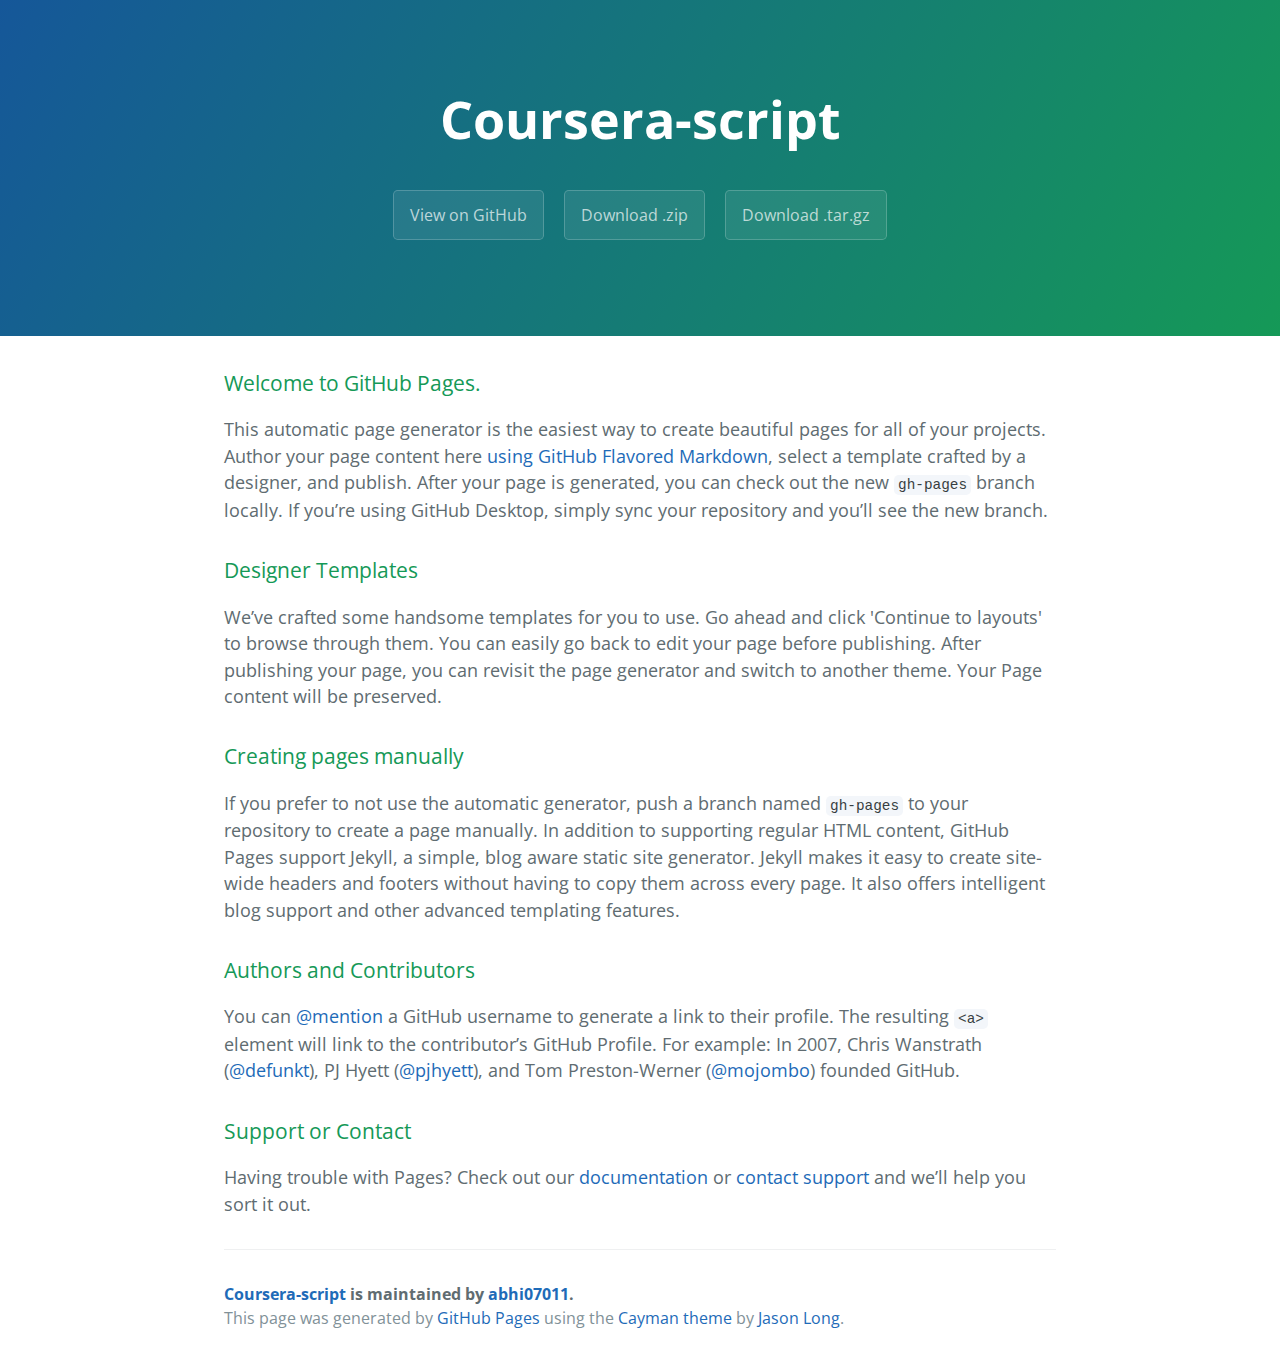
<file: index.html>
<!DOCTYPE html>
<html lang="en-us">
  <head>
    <meta charset="UTF-8">
    <title>Coursera-script by abhi07011</title>
    <meta name="viewport" content="width=device-width, initial-scale=1">
    <link rel="stylesheet" type="text/css" href="stylesheets/normalize.css" media="screen">
    <link href='https://fonts.googleapis.com/css?family=Open+Sans:400,700' rel='stylesheet' type='text/css'>
    <link rel="stylesheet" type="text/css" href="stylesheets/stylesheet.css" media="screen">
    <link rel="stylesheet" type="text/css" href="stylesheets/github-light.css" media="screen">
  </head>
  <body>
    <section class="page-header">
      <h1 class="project-name">Coursera-script</h1>
      <h2 class="project-tagline"></h2>
      <a href="https://github.com/abhi07011/coursera-script" class="btn">View on GitHub</a>
      <a href="https://github.com/abhi07011/coursera-script/zipball/master" class="btn">Download .zip</a>
      <a href="https://github.com/abhi07011/coursera-script/tarball/master" class="btn">Download .tar.gz</a>
    </section>

    <section class="main-content">
      <h3>
<a id="welcome-to-github-pages" class="anchor" href="#welcome-to-github-pages" aria-hidden="true"><span aria-hidden="true" class="octicon octicon-link"></span></a>Welcome to GitHub Pages.</h3>

<p>This automatic page generator is the easiest way to create beautiful pages for all of your projects. Author your page content here <a href="https://guides.github.com/features/mastering-markdown/">using GitHub Flavored Markdown</a>, select a template crafted by a designer, and publish. After your page is generated, you can check out the new <code>gh-pages</code> branch locally. If you’re using GitHub Desktop, simply sync your repository and you’ll see the new branch.</p>

<h3>
<a id="designer-templates" class="anchor" href="#designer-templates" aria-hidden="true"><span aria-hidden="true" class="octicon octicon-link"></span></a>Designer Templates</h3>

<p>We’ve crafted some handsome templates for you to use. Go ahead and click 'Continue to layouts' to browse through them. You can easily go back to edit your page before publishing. After publishing your page, you can revisit the page generator and switch to another theme. Your Page content will be preserved.</p>

<h3>
<a id="creating-pages-manually" class="anchor" href="#creating-pages-manually" aria-hidden="true"><span aria-hidden="true" class="octicon octicon-link"></span></a>Creating pages manually</h3>

<p>If you prefer to not use the automatic generator, push a branch named <code>gh-pages</code> to your repository to create a page manually. In addition to supporting regular HTML content, GitHub Pages support Jekyll, a simple, blog aware static site generator. Jekyll makes it easy to create site-wide headers and footers without having to copy them across every page. It also offers intelligent blog support and other advanced templating features.</p>

<h3>
<a id="authors-and-contributors" class="anchor" href="#authors-and-contributors" aria-hidden="true"><span aria-hidden="true" class="octicon octicon-link"></span></a>Authors and Contributors</h3>

<p>You can <a href="https://help.github.com/articles/basic-writing-and-formatting-syntax/#mentioning-users-and-teams" class="user-mention">@mention</a> a GitHub username to generate a link to their profile. The resulting <code>&lt;a&gt;</code> element will link to the contributor’s GitHub Profile. For example: In 2007, Chris Wanstrath (<a href="https://github.com/defunkt" class="user-mention">@defunkt</a>), PJ Hyett (<a href="https://github.com/pjhyett" class="user-mention">@pjhyett</a>), and Tom Preston-Werner (<a href="https://github.com/mojombo" class="user-mention">@mojombo</a>) founded GitHub.</p>

<h3>
<a id="support-or-contact" class="anchor" href="#support-or-contact" aria-hidden="true"><span aria-hidden="true" class="octicon octicon-link"></span></a>Support or Contact</h3>

<p>Having trouble with Pages? Check out our <a href="https://help.github.com/pages">documentation</a> or <a href="https://github.com/contact">contact support</a> and we’ll help you sort it out.</p>

      <footer class="site-footer">
        <span class="site-footer-owner"><a href="https://github.com/abhi07011/coursera-script">Coursera-script</a> is maintained by <a href="https://github.com/abhi07011">abhi07011</a>.</span>

        <span class="site-footer-credits">This page was generated by <a href="https://pages.github.com">GitHub Pages</a> using the <a href="https://github.com/jasonlong/cayman-theme">Cayman theme</a> by <a href="https://twitter.com/jasonlong">Jason Long</a>.</span>
      </footer>

    </section>

  
  </body>
</html>
</file>
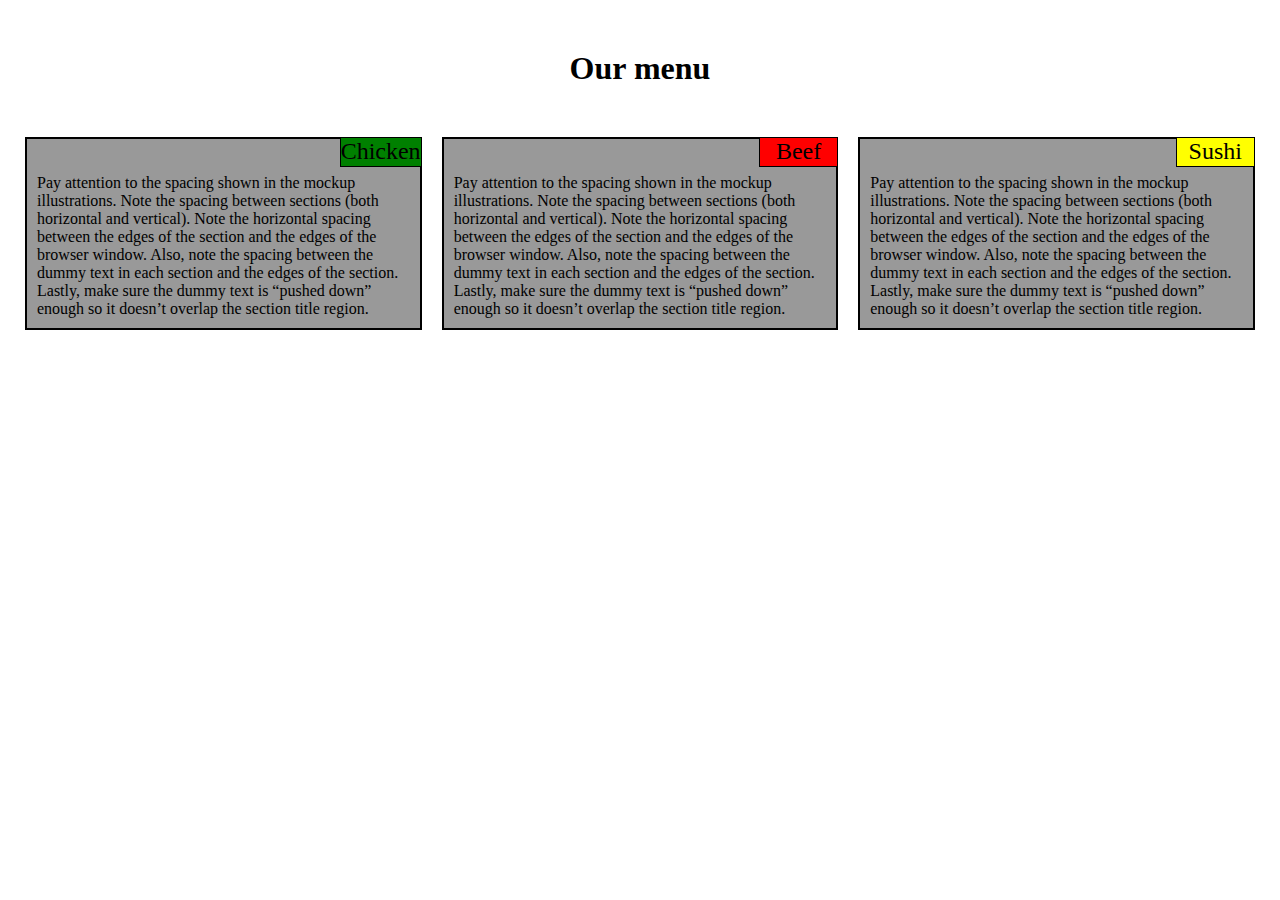
<file: module2-solution/index.html>
<!DOCTYPE html>
<html>
<head>
<meta charset="utf-8">
<meta name="viewport" content="width=device-width, initial-scale=1">
<title>Assignment</title>
<LINK href="css/mystyle.css" rel="stylesheet" type="text/css">
</head>
<body>
<h1>Our menu</h1>

<div class="row">
  <div class="col-lg col-lg-1 col-md col-md-1 "><div class="container"><p id="hp1" class="header">Chicken</p></div><div><p class="content">Pay attention to the spacing shown in the mockup illustrations. Note the spacing between sections (both horizontal and vertical). Note the horizontal spacing between the edges of the section and the edges of the browser window. Also, note the spacing between the dummy text in each section and the edges of the section. Lastly, make sure the dummy text is “pushed down” enough so it doesn’t overlap the section title region.</p></div></div>
  <div class="col-lg col-lg-2 col-md col-md-2 "><div class="container"><p id="hp2" class="header">Beef</p></div><div><p class="content">Pay attention to the spacing shown in the mockup illustrations. Note the spacing between sections (both horizontal and vertical). Note the horizontal spacing between the edges of the section and the edges of the browser window. Also, note the spacing between the dummy text in each section and the edges of the section. Lastly, make sure the dummy text is “pushed down” enough so it doesn’t overlap the section title region.</p></div></div>
  <div class="col-lg col-lg-3 col-md col-md-3 "><div class="container"><p id="hp3" class="header">Sushi</p></div><div><p class="content">Pay attention to the spacing shown in the mockup illustrations. Note the spacing between sections (both horizontal and vertical). Note the horizontal spacing between the edges of the section and the edges of the browser window. Also, note the spacing between the dummy text in each section and the edges of the section. Lastly, make sure the dummy text is “pushed down” enough so it doesn’t overlap the section title region.</p></div></div>
</div>

</body>
</html>
</file>
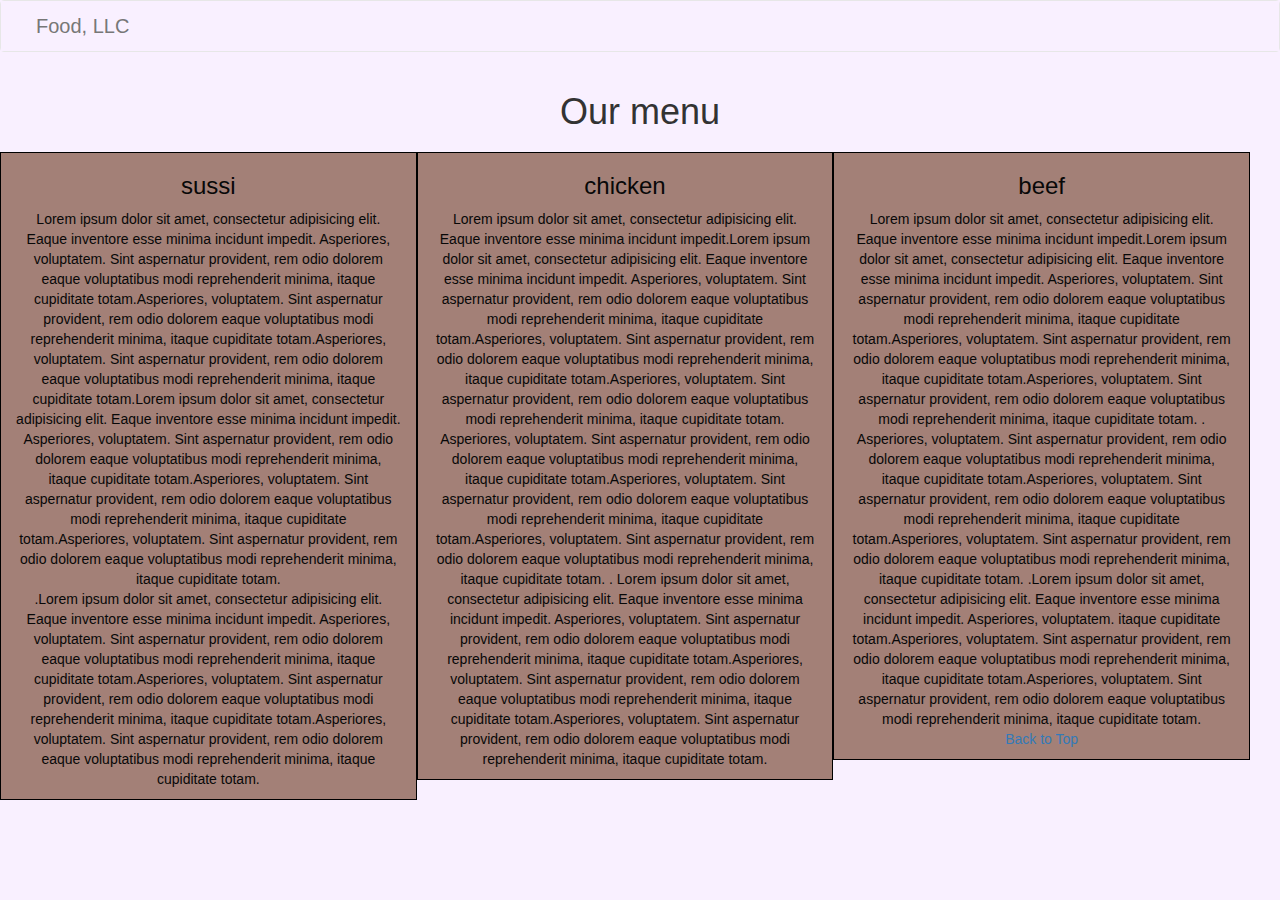
<file: module3-solution/index.html>
<!DOCTYPE html>
<html>
<head>
  <meta charset="utf-8">
  <meta name="viewport" content="width=device-width, initial-scale=1">
  <title>Assignment</title>
  <LINK href="css/bootstrap.css" rel="stylesheet" type="text/css">
    <LINK href="css/mystyle.css" rel="stylesheet" type="text/css">
      <script src="js/jquery-2.1.4.min.js"></script>
      <script src="js/bootstrap.min.js"></script>

    </head>
    <body>
      <header>
        <nav id="header-nav" class="navbar navbar-default">
          <div class="container-fluid">
            <div class="navbar-header">
              <div class="navbar-brand">
                Food, LLC
              </div>
              <button type="button" class="navbar-toggle collapsed" data-toggle="collapse" data-target="#collapsable-nav" aria-expanded="false">
                <span class="sr-only">Toggle navigation</span>
                <span class="icon-bar"></span>
                <span class="icon-bar"></span>
                <span class="icon-bar"></span>
              </button>
            </div>
            <div id="collapsable-nav" class="collapse navbar-collapse">
              <ul id="nav-list" class="nav navbar-nav navbar-right">
                <li class="text-center visible-xs"><a href="#section1">Chicken</a></li>
                <li class="text-center visible-xs"><a href="#section2">Beef</a></li>
                <li class="text-center visible-xs"><a href="#section3">Sushi</a></li>
              </ul><!-- #nav-list -->
            </div><!-- .collapse .navbar-collapse -->
          </div>
        </nav>
      </header>
      <div class="container-fluid">
        <h1 class="text-center">Our menu</h1>
		 <div class="row">
        <section  id ="section1" class="menu-item-description col-lg-4 col-md-6">   
         <div id="row1">
            <h3 class="menu-item-title">sussi</h3>
            <p class="menu-item-details">Lorem ipsum dolor sit amet, consectetur adipisicing elit. Eaque inventore esse minima incidunt impedit. Asperiores, voluptatem. Sint aspernatur provident, rem odio dolorem eaque voluptatibus modi reprehenderit minima, itaque cupiditate totam.Asperiores, voluptatem. Sint aspernatur provident, rem odio dolorem eaque voluptatibus modi reprehenderit minima, itaque cupiditate totam.Asperiores, voluptatem. Sint aspernatur provident, rem odio dolorem eaque voluptatibus modi reprehenderit minima, itaque cupiditate totam.Lorem ipsum dolor sit amet, consectetur adipisicing elit. Eaque inventore esse minima incidunt impedit. Asperiores, voluptatem. Sint aspernatur provident, rem odio dolorem eaque voluptatibus modi reprehenderit minima, itaque cupiditate totam.Asperiores, voluptatem. Sint aspernatur provident, rem odio dolorem eaque voluptatibus modi reprehenderit minima, itaque cupiditate totam.Asperiores, voluptatem. Sint aspernatur provident, rem odio dolorem eaque voluptatibus modi reprehenderit minima, itaque cupiditate totam.<br>
              .Lorem ipsum dolor sit amet, consectetur adipisicing elit. Eaque inventore esse minima incidunt impedit. Asperiores, voluptatem. Sint aspernatur provident, rem odio dolorem eaque voluptatibus modi reprehenderit minima, itaque cupiditate totam.Asperiores, voluptatem. Sint aspernatur provident, rem odio dolorem eaque voluptatibus modi reprehenderit minima, itaque cupiditate totam.Asperiores, voluptatem. Sint aspernatur provident, rem odio dolorem eaque voluptatibus modi reprehenderit minima, itaque cupiditate totam.
        <br> 
          </div>
          </section>

      <section id ="section2" class="menu-item-description col-lg-4 col-md-6">
    <div id="row2">
     
            <h3 class="menu-item-title">chicken</h3>
            <p class="menu-item-details">Lorem ipsum dolor sit amet, consectetur adipisicing elit. Eaque inventore esse minima incidunt impedit.Lorem ipsum dolor sit amet, consectetur adipisicing elit. Eaque inventore esse minima incidunt impedit. Asperiores, voluptatem. Sint aspernatur provident, rem odio dolorem eaque voluptatibus modi reprehenderit minima, itaque cupiditate totam.Asperiores, voluptatem. Sint aspernatur provident, rem odio dolorem eaque voluptatibus modi reprehenderit minima, itaque cupiditate totam.Asperiores, voluptatem. Sint aspernatur provident, rem odio dolorem eaque voluptatibus modi reprehenderit minima, itaque cupiditate totam.
         Asperiores, voluptatem. Sint aspernatur provident, rem odio dolorem eaque voluptatibus modi reprehenderit minima, itaque cupiditate totam.Asperiores, voluptatem. Sint aspernatur provident, rem odio dolorem eaque voluptatibus modi reprehenderit minima, itaque cupiditate totam.Asperiores, voluptatem. Sint aspernatur provident, rem odio dolorem eaque voluptatibus modi reprehenderit minima, itaque cupiditate totam.
        . Lorem ipsum dolor sit amet, consectetur adipisicing elit. Eaque inventore esse minima incidunt impedit. Asperiores, voluptatem. Sint aspernatur provident, rem odio dolorem eaque voluptatibus modi reprehenderit minima, itaque cupiditate totam.Asperiores, voluptatem. Sint aspernatur provident, rem odio dolorem eaque voluptatibus modi reprehenderit minima, itaque cupiditate totam.Asperiores, voluptatem. Sint aspernatur provident, rem odio dolorem eaque voluptatibus modi reprehenderit minima, itaque cupiditate totam.
        </div>
        </section>
      
     
<section id ="section3" class="menu-item-description col-lg-4 col-md-12">
    <div id="row3">
     
            <h3 class="menu-item-title">beef</h3>
            <p class="menu-item-details"> Lorem ipsum dolor sit amet, consectetur adipisicing elit. Eaque inventore esse minima incidunt impedit.Lorem ipsum dolor sit amet, consectetur adipisicing elit. Eaque inventore esse minima incidunt impedit. Asperiores, voluptatem. Sint aspernatur provident, rem odio dolorem eaque voluptatibus modi reprehenderit minima, itaque cupiditate totam.Asperiores, voluptatem. Sint aspernatur provident, rem odio dolorem eaque voluptatibus modi reprehenderit minima, itaque cupiditate totam.Asperiores, voluptatem. Sint aspernatur provident, rem odio dolorem eaque voluptatibus modi reprehenderit minima, itaque cupiditate totam.
        . Asperiores, voluptatem. Sint aspernatur provident, rem odio dolorem eaque voluptatibus modi reprehenderit minima, itaque cupiditate totam.Asperiores, voluptatem. Sint aspernatur provident, rem odio dolorem eaque voluptatibus modi reprehenderit minima, itaque cupiditate totam.Asperiores, voluptatem. Sint aspernatur provident, rem odio dolorem eaque voluptatibus modi reprehenderit minima, itaque cupiditate totam.
        .Lorem ipsum dolor sit amet, consectetur adipisicing elit. Eaque inventore esse minima incidunt impedit. Asperiores, voluptatem. itaque cupiditate totam.Asperiores, voluptatem. Sint aspernatur provident, rem odio dolorem eaque voluptatibus modi reprehenderit minima, itaque cupiditate totam.Asperiores, voluptatem. Sint aspernatur provident, rem odio dolorem eaque voluptatibus modi reprehenderit minima, itaque cupiditate totam.
        <br>
              <a href="#header-nav">Back to Top</a>
		</div>
        </section>
		</div>
  </div>

    </body>
    </html>
</file>
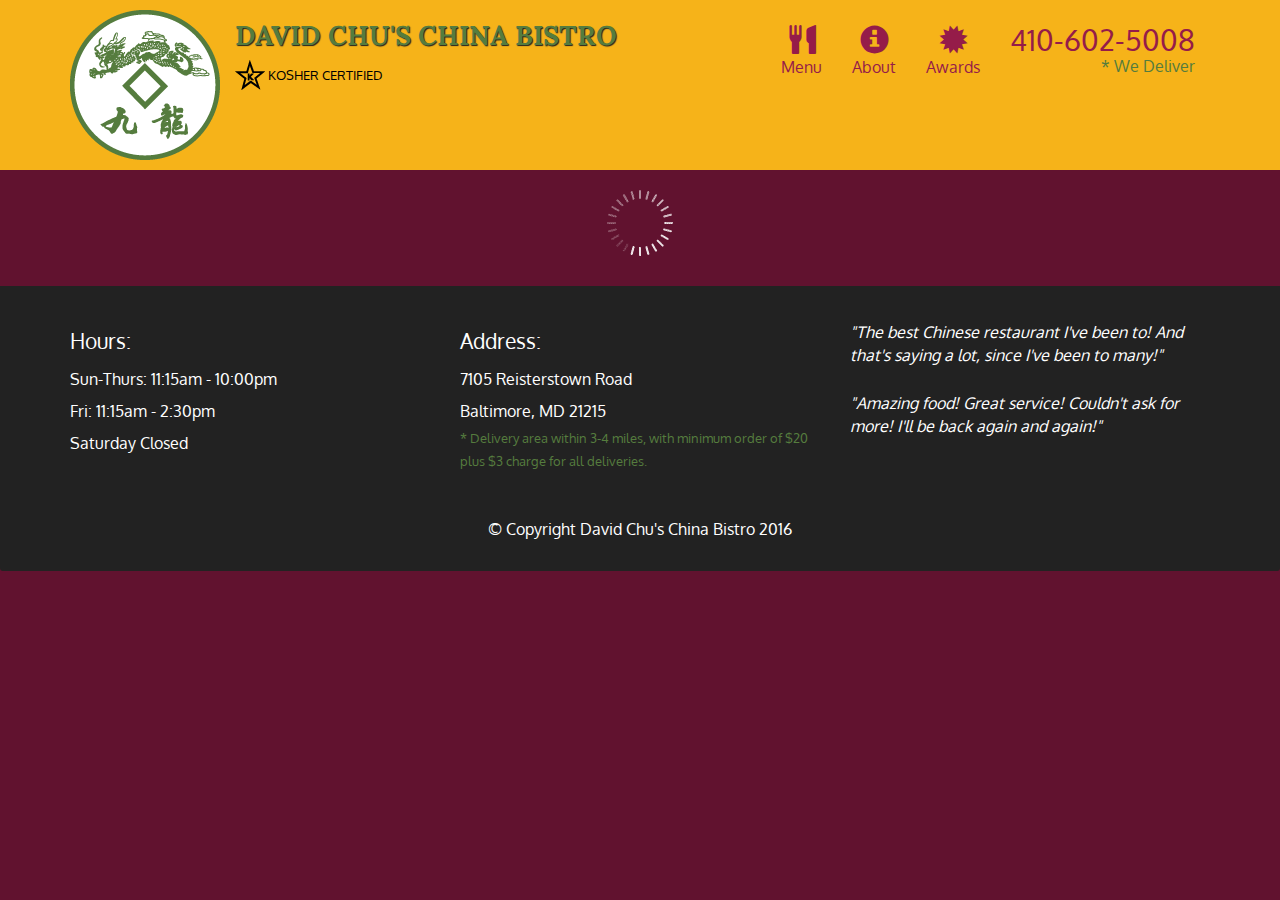
<file: module5-solution/index.html>
<!doctype html>
<html lang="en">
  <head>
    <meta charset="utf-8">
    <meta http-equiv="X-UA-Compatible" content="IE=edge">
    <meta name="viewport" content="width=device-width, initial-scale=1">
    <title>David Chu's China Bistro</title>
    <link rel="stylesheet" href="css/bootstrap.min.css">
    <link rel="stylesheet" href="css/styles.css">
    <link href='https://fonts.googleapis.com/css?family=Oxygen:400,300,700' rel='stylesheet' type='text/css'>
    <link href='https://fonts.googleapis.com/css?family=Lora' rel='stylesheet' type='text/css'>
  </head>
<body>
  <header>
    <nav id="header-nav" class="navbar navbar-default">
      <div class="container">
        <div class="navbar-header">
          <a href="index.html" class="pull-left visible-md visible-lg">
            <div id="logo-img" alt="Logo image"></div>
          </a>

          <div class="navbar-brand">
            <a href="index.html"><h1>David Chu's China Bistro</h1></a>
            <p>
              <img src="images/star-k-logo.png" alt="Kosher certification">
              <span>Kosher Certified</span>
            </p>
          </div>

          <button id="navbarToggle" type="button" class="navbar-toggle collapsed" data-toggle="collapse" data-target="#collapsable-nav" aria-expanded="false">
            <span class="sr-only">Toggle navigation</span>
            <span class="icon-bar"></span>
            <span class="icon-bar"></span>
            <span class="icon-bar"></span>
          </button>
        </div>
        
        <div id="collapsable-nav" class="collapse navbar-collapse">
           <ul id="nav-list" class="nav navbar-nav navbar-right">
            <li id="navHomeButton" class="visible-xs active">
              <a href="index.html">
                <span class="glyphicon glyphicon-home"></span> Home</a>
            </li>
            <li id="navMenuButton">
              <a href="#" onclick="$dc.loadMenuCategories();">
                <span class="glyphicon glyphicon-cutlery"></span><br class="hidden-xs"> Menu</a>
            </li>
            <li>
              <a href="#">
                <span class="glyphicon glyphicon-info-sign"></span><br class="hidden-xs"> About</a>
            </li>
            <li>
              <a href="#">
                <span class="glyphicon glyphicon-certificate"></span><br class="hidden-xs"> Awards</a>
            </li>
            <li id="phone" class="hidden-xs">
              <a href="tel:410-602-5008">
                <span>410-602-5008</span></a><div>* We Deliver</div>
            </li>
          </ul><!-- #nav-list -->
        </div><!-- .collapse .navbar-collapse -->
      </div><!-- .container -->
    </nav><!-- #header-nav -->
  </header>

  <div id="call-btn" class="visible-xs">
    <a class="btn" href="tel:410-602-5008">
    <span class="glyphicon glyphicon-earphone"></span>
    410-602-5008
    </a>
  </div>
  <div id="xs-deliver" class="text-center visible-xs">* We Deliver</div>

  <div id="main-content" class="container"></div>

  <footer class="panel-footer">
    <div class="container">
      <div class="row">
        <section id="hours" class="col-sm-4">
          <span>Hours:</span><br>
          Sun-Thurs: 11:15am - 10:00pm<br>
          Fri: 11:15am - 2:30pm<br>
          Saturday Closed
          <hr class="visible-xs">
        </section>
        <section id="address" class="col-sm-4">
          <span>Address:</span><br>
          7105 Reisterstown Road<br>
          Baltimore, MD 21215
          <p>* Delivery area within 3-4 miles, with minimum order of $20 plus $3 charge for all deliveries.</p>
          <hr class="visible-xs">
        </section>
        <section id="testimonials" class="col-sm-4">
          <p>"The best Chinese restaurant I've been to! And that's saying a lot, since I've been to many!"</p>
          <p>"Amazing food! Great service! Couldn't ask for more! I'll be back again and again!"</p>
        </section>
      </div>
      <div class="text-center">&copy; Copyright David Chu's China Bistro 2016</div>
    </div>
  </footer>

  <!-- jQuery (Bootstrap JS plugins depend on it) -->
  <script src="js/jquery-2.1.4.min.js"></script>
  <script src="js/bootstrap.min.js"></script>
  <script src="js/ajax-utils.js"></script>
  <script src="js/script.js"></script>
</body>
</html>
</file>
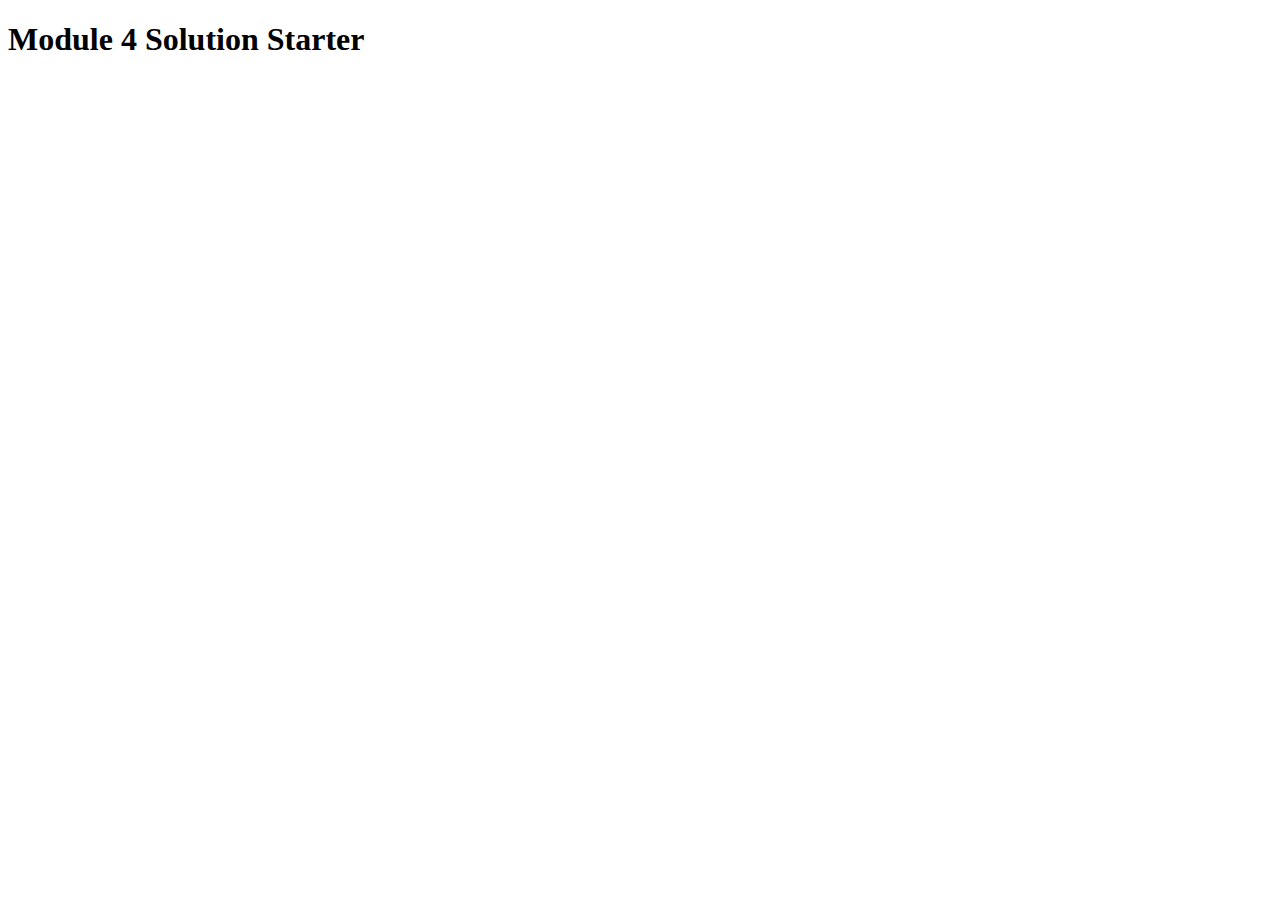
<file: module4-solution/easier/index.html>
<!DOCTYPE html>
<html>
<head>
  <meta charset="utf-8">
  <title>Module 4 Solution Starter</title>
  <script src="SpeakHello.js"></script>
  <script src="SpeakGoodBye.js"></script>
  <script src="script.js"></script>
</head>
<body>
  <h1>Module 4 Solution Starter</h1>
</body>
</html>
</file>
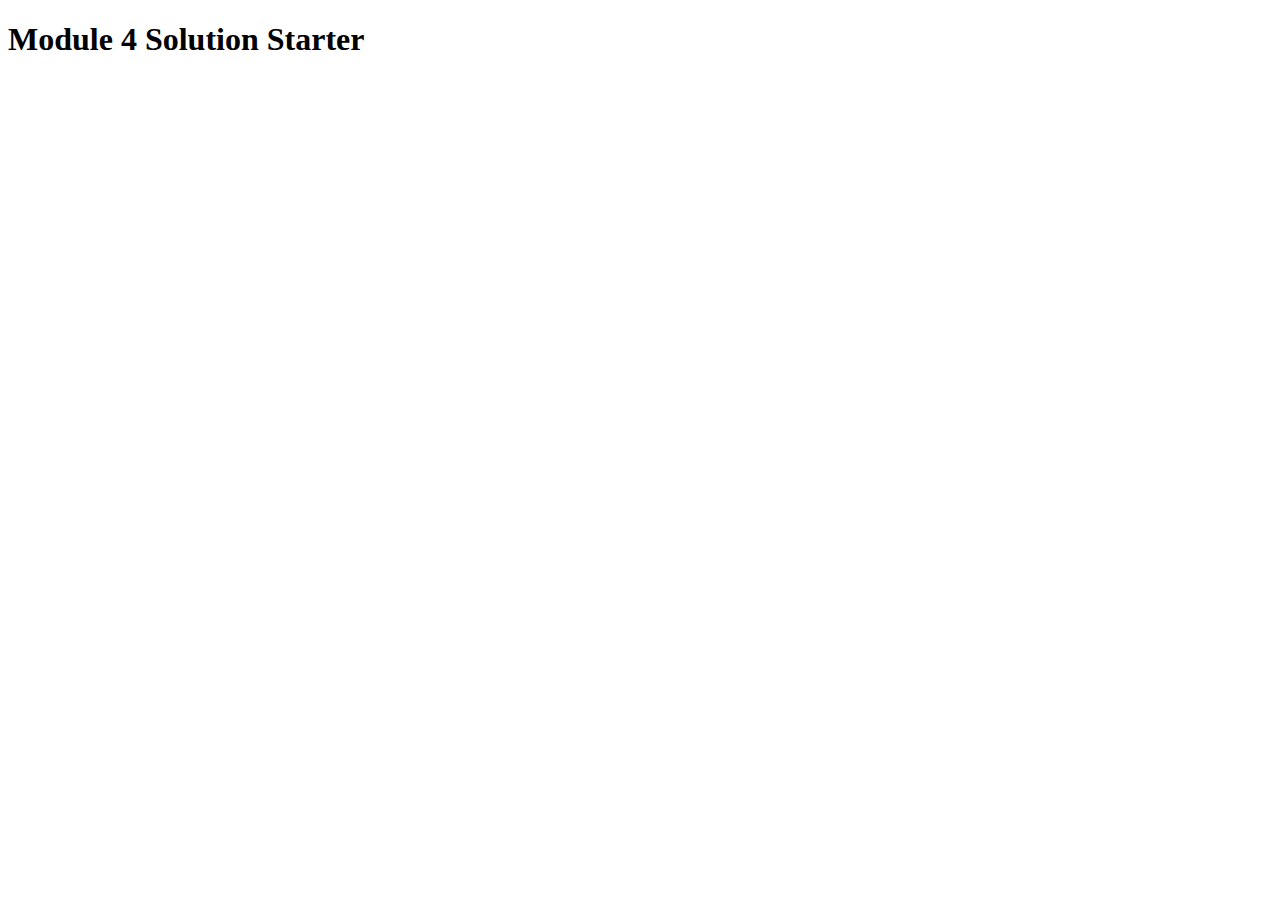
<file: module4-solution/harder/index.html>
<!DOCTYPE html>
<html>
<head>
  <meta charset="utf-8">
  <title>Module 4 Solution Starter</title>
  <script>
    var names = []; // DO NOT REMOVE
  </script>
  <script src="SpeakHello.js"></script>
  <script src="SpeakGoodBye.js"></script>
  <script src="script.js"></script>
</head>
<body>
  <h1>Module 4 Solution Starter</h1>
</body>
</html>
</file>
<file: stylesheets/stylesheet.css>
* {
  box-sizing: border-box; }

body {
  padding: 0;
  margin: 0;
  font-family: "Open Sans", "Helvetica Neue", Helvetica, Arial, sans-serif;
  font-size: 16px;
  line-height: 1.5;
  color: #606c71; }

a {
  color: #1e6bb8;
  text-decoration: none; }
  a:hover {
    text-decoration: underline; }

.btn {
  display: inline-block;
  margin-bottom: 1rem;
  color: rgba(255, 255, 255, 0.7);
  background-color: rgba(255, 255, 255, 0.08);
  border-color: rgba(255, 255, 255, 0.2);
  border-style: solid;
  border-width: 1px;
  border-radius: 0.3rem;
  transition: color 0.2s, background-color 0.2s, border-color 0.2s; }
  .btn + .btn {
    margin-left: 1rem; }

.btn:hover {
  color: rgba(255, 255, 255, 0.8);
  text-decoration: none;
  background-color: rgba(255, 255, 255, 0.2);
  border-color: rgba(255, 255, 255, 0.3); }

@media screen and (min-width: 64em) {
  .btn {
    padding: 0.75rem 1rem; } }

@media screen and (min-width: 42em) and (max-width: 64em) {
  .btn {
    padding: 0.6rem 0.9rem;
    font-size: 0.9rem; } }

@media screen and (max-width: 42em) {
  .btn {
    display: block;
    width: 100%;
    padding: 0.75rem;
    font-size: 0.9rem; }
    .btn + .btn {
      margin-top: 1rem;
      margin-left: 0; } }

.page-header {
  color: #fff;
  text-align: center;
  background-color: #159957;
  background-image: linear-gradient(120deg, #155799, #159957); }

@media screen and (min-width: 64em) {
  .page-header {
    padding: 5rem 6rem; } }

@media screen and (min-width: 42em) and (max-width: 64em) {
  .page-header {
    padding: 3rem 4rem; } }

@media screen and (max-width: 42em) {
  .page-header {
    padding: 2rem 1rem; } }

.project-name {
  margin-top: 0;
  margin-bottom: 0.1rem; }

@media screen and (min-width: 64em) {
  .project-name {
    font-size: 3.25rem; } }

@media screen and (min-width: 42em) and (max-width: 64em) {
  .project-name {
    font-size: 2.25rem; } }

@media screen and (max-width: 42em) {
  .project-name {
    font-size: 1.75rem; } }

.project-tagline {
  margin-bottom: 2rem;
  font-weight: normal;
  opacity: 0.7; }

@media screen and (min-width: 64em) {
  .project-tagline {
    font-size: 1.25rem; } }

@media screen and (min-width: 42em) and (max-width: 64em) {
  .project-tagline {
    font-size: 1.15rem; } }

@media screen and (max-width: 42em) {
  .project-tagline {
    font-size: 1rem; } }

.main-content :first-child {
  margin-top: 0; }
.main-content img {
  max-width: 100%; }
.main-content h1, .main-content h2, .main-content h3, .main-content h4, .main-content h5, .main-content h6 {
  margin-top: 2rem;
  margin-bottom: 1rem;
  font-weight: normal;
  color: #159957; }
.main-content p {
  margin-bottom: 1em; }
.main-content code {
  padding: 2px 4px;
  font-family: Consolas, "Liberation Mono", Menlo, Courier, monospace;
  font-size: 0.9rem;
  color: #383e41;
  background-color: #f3f6fa;
  border-radius: 0.3rem; }
.main-content pre {
  padding: 0.8rem;
  margin-top: 0;
  margin-bottom: 1rem;
  font: 1rem Consolas, "Liberation Mono", Menlo, Courier, monospace;
  color: #567482;
  word-wrap: normal;
  background-color: #f3f6fa;
  border: solid 1px #dce6f0;
  border-radius: 0.3rem; }
  .main-content pre > code {
    padding: 0;
    margin: 0;
    font-size: 0.9rem;
    color: #567482;
    word-break: normal;
    white-space: pre;
    background: transparent;
    border: 0; }
.main-content .highlight {
  margin-bottom: 1rem; }
  .main-content .highlight pre {
    margin-bottom: 0;
    word-break: normal; }
.main-content .highlight pre, .main-content pre {
  padding: 0.8rem;
  overflow: auto;
  font-size: 0.9rem;
  line-height: 1.45;
  border-radius: 0.3rem; }
.main-content pre code, .main-content pre tt {
  display: inline;
  max-width: initial;
  padding: 0;
  margin: 0;
  overflow: initial;
  line-height: inherit;
  word-wrap: normal;
  background-color: transparent;
  border: 0; }
  .main-content pre code:before, .main-content pre code:after, .main-content pre tt:before, .main-content pre tt:after {
    content: normal; }
.main-content ul, .main-content ol {
  margin-top: 0; }
.main-content blockquote {
  padding: 0 1rem;
  margin-left: 0;
  color: #819198;
  border-left: 0.3rem solid #dce6f0; }
  .main-content blockquote > :first-child {
    margin-top: 0; }
  .main-content blockquote > :last-child {
    margin-bottom: 0; }
.main-content table {
  display: block;
  width: 100%;
  overflow: auto;
  word-break: normal;
  word-break: keep-all; }
  .main-content table th {
    font-weight: bold; }
  .main-content table th, .main-content table td {
    padding: 0.5rem 1rem;
    border: 1px solid #e9ebec; }
.main-content dl {
  padding: 0; }
  .main-content dl dt {
    padding: 0;
    margin-top: 1rem;
    font-size: 1rem;
    font-weight: bold; }
  .main-content dl dd {
    padding: 0;
    margin-bottom: 1rem; }
.main-content hr {
  height: 2px;
  padding: 0;
  margin: 1rem 0;
  background-color: #eff0f1;
  border: 0; }

@media screen and (min-width: 64em) {
  .main-content {
    max-width: 64rem;
    padding: 2rem 6rem;
    margin: 0 auto;
    font-size: 1.1rem; } }

@media screen and (min-width: 42em) and (max-width: 64em) {
  .main-content {
    padding: 2rem 4rem;
    font-size: 1.1rem; } }

@media screen and (max-width: 42em) {
  .main-content {
    padding: 2rem 1rem;
    font-size: 1rem; } }

.site-footer {
  padding-top: 2rem;
  margin-top: 2rem;
  border-top: solid 1px #eff0f1; }

.site-footer-owner {
  display: block;
  font-weight: bold; }

.site-footer-credits {
  color: #819198; }

@media screen and (min-width: 64em) {
  .site-footer {
    font-size: 1rem; } }

@media screen and (min-width: 42em) and (max-width: 64em) {
  .site-footer {
    font-size: 1rem; } }

@media screen and (max-width: 42em) {
  .site-footer {
    font-size: 0.9rem; } }
</file>
<file: stylesheets/github-light.css>
/*
The MIT License (MIT)

Copyright (c) 2016 GitHub, Inc.

Permission is hereby granted, free of charge, to any person obtaining a copy
of this software and associated documentation files (the "Software"), to deal
in the Software without restriction, including without limitation the rights
to use, copy, modify, merge, publish, distribute, sublicense, and/or sell
copies of the Software, and to permit persons to whom the Software is
furnished to do so, subject to the following conditions:

The above copyright notice and this permission notice shall be included in all
copies or substantial portions of the Software.

THE SOFTWARE IS PROVIDED "AS IS", WITHOUT WARRANTY OF ANY KIND, EXPRESS OR
IMPLIED, INCLUDING BUT NOT LIMITED TO THE WARRANTIES OF MERCHANTABILITY,
FITNESS FOR A PARTICULAR PURPOSE AND NONINFRINGEMENT. IN NO EVENT SHALL THE
AUTHORS OR COPYRIGHT HOLDERS BE LIABLE FOR ANY CLAIM, DAMAGES OR OTHER
LIABILITY, WHETHER IN AN ACTION OF CONTRACT, TORT OR OTHERWISE, ARISING FROM,
OUT OF OR IN CONNECTION WITH THE SOFTWARE OR THE USE OR OTHER DEALINGS IN THE
SOFTWARE.

*/

.pl-c /* comment */ {
  color: #969896;
}

.pl-c1 /* constant, variable.other.constant, support, meta.property-name, support.constant, support.variable, meta.module-reference, markup.raw, meta.diff.header */,
.pl-s .pl-v /* string variable */ {
  color: #0086b3;
}

.pl-e /* entity */,
.pl-en /* entity.name */ {
  color: #795da3;
}

.pl-smi /* variable.parameter.function, storage.modifier.package, storage.modifier.import, storage.type.java, variable.other */,
.pl-s .pl-s1 /* string source */ {
  color: #333;
}

.pl-ent /* entity.name.tag */ {
  color: #63a35c;
}

.pl-k /* keyword, storage, storage.type */ {
  color: #a71d5d;
}

.pl-s /* string */,
.pl-pds /* punctuation.definition.string, string.regexp.character-class */,
.pl-s .pl-pse .pl-s1 /* string punctuation.section.embedded source */,
.pl-sr /* string.regexp */,
.pl-sr .pl-cce /* string.regexp constant.character.escape */,
.pl-sr .pl-sre /* string.regexp source.ruby.embedded */,
.pl-sr .pl-sra /* string.regexp string.regexp.arbitrary-repitition */ {
  color: #183691;
}

.pl-v /* variable */ {
  color: #ed6a43;
}

.pl-id /* invalid.deprecated */ {
  color: #b52a1d;
}

.pl-ii /* invalid.illegal */ {
  color: #f8f8f8;
  background-color: #b52a1d;
}

.pl-sr .pl-cce /* string.regexp constant.character.escape */ {
  font-weight: bold;
  color: #63a35c;
}

.pl-ml /* markup.list */ {
  color: #693a17;
}

.pl-mh /* markup.heading */,
.pl-mh .pl-en /* markup.heading entity.name */,
.pl-ms /* meta.separator */ {
  font-weight: bold;
  color: #1d3e81;
}

.pl-mq /* markup.quote */ {
  color: #008080;
}

.pl-mi /* markup.italic */ {
  font-style: italic;
  color: #333;
}

.pl-mb /* markup.bold */ {
  font-weight: bold;
  color: #333;
}

.pl-md /* markup.deleted, meta.diff.header.from-file */ {
  color: #bd2c00;
  background-color: #ffecec;
}

.pl-mi1 /* markup.inserted, meta.diff.header.to-file */ {
  color: #55a532;
  background-color: #eaffea;
}

.pl-mdr /* meta.diff.range */ {
  font-weight: bold;
  color: #795da3;
}

.pl-mo /* meta.output */ {
  color: #1d3e81;
}
</file>
<file: module2-solution/css/mystyle.css>
/********** Base styles **********/
* {
  box-sizing: border-box;
  margin: 0;
  padding: 0;
}
body{
  font-family: consolas;
  padding-top: 50px;
}
h1 {
  margin-bottom: 15px;
  text-align: center;
}

.container{
  margin-top:  10px;
}

.content {
  border: 2px solid black;
  background-color: #999999;
  height: auto;
  padding: 10px;
  padding-top: 35px;
  color: black;
}
.header {
  border: 1px solid black;
  float: right;
  min-width: 20%;
  height:30px;
  text-align: center;
  margin-right: auto;
  margin-left: auto;
  font-size: 1.5em;
  color: black;
}

#hp1{
  background-color: green;
}
#hp2{
  background-color: red;
}
#hp3{
  background-color: yellow;
}


/* Simple Responsive Framework. */
.row {
  width: 100%;
  padding: 15px;
}

/********** Large devices only **********/
@media (min-width: 992px) {
  .col-lg {
    float: left;
    padding: 10px;
  }
  .col-lg-1 {
    width: 33.33%;
  }
  .col-lg-2 {
    width: 33.33%;
  }
  .col-lg-3 {
    width: 33.33%;
  }
}
/*********** Medium devices only *********/
@media (min-width: 768px) and (max-width: 991px) {
  .col-md {
    float: left;
    padding: 10px;
  }
  .col-md-1 {
    width: 50%;
  }
  .col-md-2 {
    width: 50%;
  }
  .col-md-3 {
    width: 100%;
  }
}

@media (max-width: 767px) {
  .col-sm {
    float: left;
    padding: 10px;
  }
  .col-sm-1 {
    width: 100%;
  }
  .col-sm-2 {
    width: 100%;
  }
  .col-sm-3 {
    width: 100%;
  }
}
</file>
<file: module3-solution/css/mystyle.css>
.content {
  margin:  15px;
  background-color: rgba(138, 96, 81, 0.78);
  height: auto;
  padding: 15px;

  color: black;
}
.container-fluid > .navbar-header {

  margin: 0px 20px 0px 20px;
}
.container-fluid > .navbar-header > .navbar-brand{
  font-size: 20px;

}


/* Simple Responsive Framework. */
.row {
  width: 100%;
}

.container-fluid {
    padding-right: 15px;
    padding-left: 15px;
    margin-right: auto;
    margin-left: auto;
    background-color: #f9f0ff;
}
  
.menu-item-description {
    text-align: center;
    border: 1px solid black;
    background-color: rgba(138, 96, 81, 0.78);
    font-family: Helvetica;
    color:#080808;
    margin-top: 10px;
}

body {
   
    background-color: #f9f0ff;
}
</file>
<file: module5-solution/css/styles.css>
body {
  font-size: 16px;
  color: #fff;
  background-color: #61122f;
  font-family: 'Oxygen', sans-serif;
}

/** HEADER **/
#header-nav {
  background-color: #f6b319;
  border-radius: 0;
  border: 0;
}

#logo-img {
  background: url('../images/restaurant-logo_large.png') no-repeat;
  width: 150px;
  height: 150px;
  margin: 10px 15px 10px 0;
}

.navbar-brand {
  padding-top: 25px;
}
.navbar-brand h1 { /* Restaurant name */
  font-family: 'Lora', serif;
  color: #557c3e;
  font-size: 1.5em;
  text-transform: uppercase;
  font-weight: bold;
  text-shadow: 1px 1px 1px #222;
  margin-top: 0;
  margin-bottom: 0;
  line-height: .75;
}
.navbar-brand a:hover, .navbar-brand a:focus {
  text-decoration: none;
}
.navbar-brand p { /* Kosher cert */
  color: #000;
  text-transform: uppercase;
  font-size: .7em;
  margin-top: 15px;
}
.navbar-brand p span { /* Star-K */
  vertical-align: middle;
}

#nav-list {
  margin-top: 10px;
}
#nav-list a {
  color: #951C49;
  text-align: center;
}
#nav-list a:hover {
  background: #E7E7E7;
}
#nav-list a span {
  font-size: 1.8em;
}

#phone {
  margin-top: 5px;
}
#phone a { /* Phone number */
  text-align: right;
  padding-bottom: 0;
}
#phone div { /* We Deliver */
  color: #557c3e;
  text-align: right;
  padding-right: 15px;
}

.navbar-header button.navbar-toggle, .navbar-header .icon-bar {
  border: 1px solid #61122f;
}
.navbar-header button.navbar-toggle {
  clear: both;
  margin-top: -30px;
}
/* END HEADER */

/* FOOTER */
.panel-footer {
  margin-top: 30px;
  padding-top: 35px;
  padding-bottom: 30px;
  background-color: #222;
  border-top: 0;
}
.panel-footer div.row {
  margin-bottom: 35px;
}
#hours, #address {
  line-height: 2;
}
#hours > span, #address > span {
  font-size: 1.3em;
}
#address p {
  color: #557c3e;
  font-size: .8em;
  line-height: 1.8;
}
#testimonials {
  font-style: italic;
}
#testimonials p:nth-child(2) {
  margin-top: 25px;
}
/* END FOOTER */



/* HOME PAGE */
.container .jumbotron {
  box-shadow: 0 0 50px #3F0C1F;
  border: 2px solid #3F0C1F;
}

#menu-tile, #specials-tile, #map-tile {
  height: 250px;
  width: 100%;
  margin-bottom: 15px;
  position: relative;
  border: 2px solid #3F0C1F;
  overflow: hidden;
}
#menu-tile:hover, #specials-tile:hover, #map-tile:hover {
  box-shadow: 0 1px 5px 1px #cccccc;
}
#menu-tile {
  background: url('../images/menu-tile.jpg') no-repeat;
  background-position: center;
}
#specials-tile {
  background: url('../images/specials-tile.jpg') no-repeat;
  background-position: center;
}
#menu-tile span, #specials-tile span, #map-tile span {
  position: absolute;
  bottom: 0;
  right: 0;
  width: 100%;
  text-align: center;
  font-size: 1.6em;
  text-transform: uppercase;
  background-color: #000;
  color: #fff;
  opacity: .8;
}
/* END HOME PAGE */

/* MENU CATEGORIES PAGE */
.category-tile { 
  position: relative;
  border: 2px solid #3F0C1F;
  overflow: hidden;
  width: 200px;
  height: 200px;
  margin: 0 auto 15px;
}
.category-tile span {
  position: absolute;
  bottom: 0;
  right: 0;
  width: 100%;
  text-align: center;
  font-size: 1.2em;
  text-transform: uppercase;
  background-color: #000;
  color: #fff;
  opacity: .8;
}
.category-tile:hover {
  box-shadow: 0 1px 5px 1px #cccccc;
}

#menu-categories-title + div {
  margin-bottom: 50px;
}
/* END MENU CATEGORIES PAGE */

/* SINGLE CATEGORY PAGE */
.menu-item-tile {
  margin-bottom: 25px;
}
.menu-item-tile hr {
  width: 80%;
}
.menu-item-tile .menu-item-price {
  font-size: 1.1em;
  text-align: right;
  margin-top: -15px;
  margin-right: -15px;
}
.menu-item-tile .menu-item-price span {
  font-size: .6em;
}
.menu-item-photo {
  position: relative;
  border: 2px solid #3F0C1F; 
  overflow: hidden;
  padding: 0;
  margin-right: -15px;
  margin-left: auto;
  margin-bottom: 20px;
  max-width: 250px;
}
.menu-item-photo div {
  position: absolute;
  bottom: 0;
  right: 0;
  width: 80px;
  background-color: #557c3e;
  text-align: center;
}
.menu-item-description {
  padding-right: 30px;
}
h3.menu-item-title {
  margin: 0 0 10px;
}
.menu-item-details {
  font-size: .9em;
  font-style: italic;
}
/* END SINGLE CATEGORY PAGE */


/********** Large devices only **********/
@media (min-width: 1200px) {
  .container .jumbotron {
    background: url('../images/jumbotron_1200.jpg') no-repeat;
    height: 675px;
  }
}

/********** Medium devices only **********/
@media (min-width: 992px) and (max-width: 1199px) {
  /* Header */
  #logo-img {
    background: url('../images/restaurant-logo_medium.png') no-repeat;
    width: 100px;
    height: 100px;
    margin: 5px 5px 5px 0;
  }
  /* End Header */

  /* Home Page */
  .container .jumbotron {
    background: url('../images/jumbotron_992.jpg') no-repeat;
    height: 558px;
  }
  /* End Home Page */
}

/********** Small devices only **********/
@media (min-width: 768px) and (max-width: 991px) {
  /* Home Page */
  .container .jumbotron {
    background: url('../images/jumbotron_768.jpg') no-repeat;
    height: 432px;
  }
  /* End Home Page */
}

/********** Extra small devices only **********/
@media (max-width: 767px) {
  /* Header */
  .navbar-brand {
    padding-top: 10px;
    height: 80px;
  }
  .navbar-brand h1 { /* Restaurant name */
    padding-top: 10px;
    font-size: 5vw; /* 1vw = 1% of viewport width */
  }
  .navbar-brand p { /* Kosher cert */
    font-size: .6em;
    margin-top: 12px;
  }
  .navbar-brand p img { /* Star-K */
    height: 20px;
  }

  #collapsable-nav a { /* Collapsed nav menu text */
    font-size: 1.2em;
  }
  #collapsable-nav a span { /* Collapsed nav menu glyph */
    font-size: 1em;
    margin-right: 5px;
  }

  #call-btn > a {
    font-size: 1.5em;
    display: block;
    margin: 0 20px;
    padding: 10px;
    border: 2px solid #fff;
    background-color: #f6b319;
    color: #951c49;
  }
  #xs-deliver {
    margin-top: 5px;
    font-size: .7em;
    letter-spacing: .1em;
    text-transform: uppercase;
  }
  /* End Header */

  /* Footer */
  .panel-footer section {
    margin-bottom: 30px;
    text-align: center;
  }
  .panel-footer section:nth-child(3) {
    margin-bottom: 0; /* margin already exists on the whole row */
  }
  .panel-footer section hr {
    width: 50%;
  }
  /* End Footer */

  /* Home Page */
  .container .jumbotron {
    margin-top: 30px;
    padding: 0;
  }
  #menu-tile, #specials-tile {
    width: 360px;
    margin: 0 auto 15px;
  }

  .menu-item-photo {
    margin-right: auto;
  }
  .menu-item-tile .menu-item-price {
    text-align: center;
  }
  .menu-item-description {
    text-align: center;;
  }
}


/********** Super extra small devices Only :-) (e.g., iPhone 4) **********/
@media (max-width: 479px) {
  /* Header */
  .navbar-brand h1 { /* Restaurant name */
    padding-top: 5px;
    font-size: 6vw;
  }
  /* End Header */
  
  /* Home page */
  #menu-tile, #specials-tile {
    width: 280px;
    margin: 0 auto 15px;
  }

  .col-xxs-12 {
    position: relative;
    min-height: 1px;
    padding-right: 15px;
    padding-left: 15px;
    float: left;
    width: 100%;
  }
}
</file>
